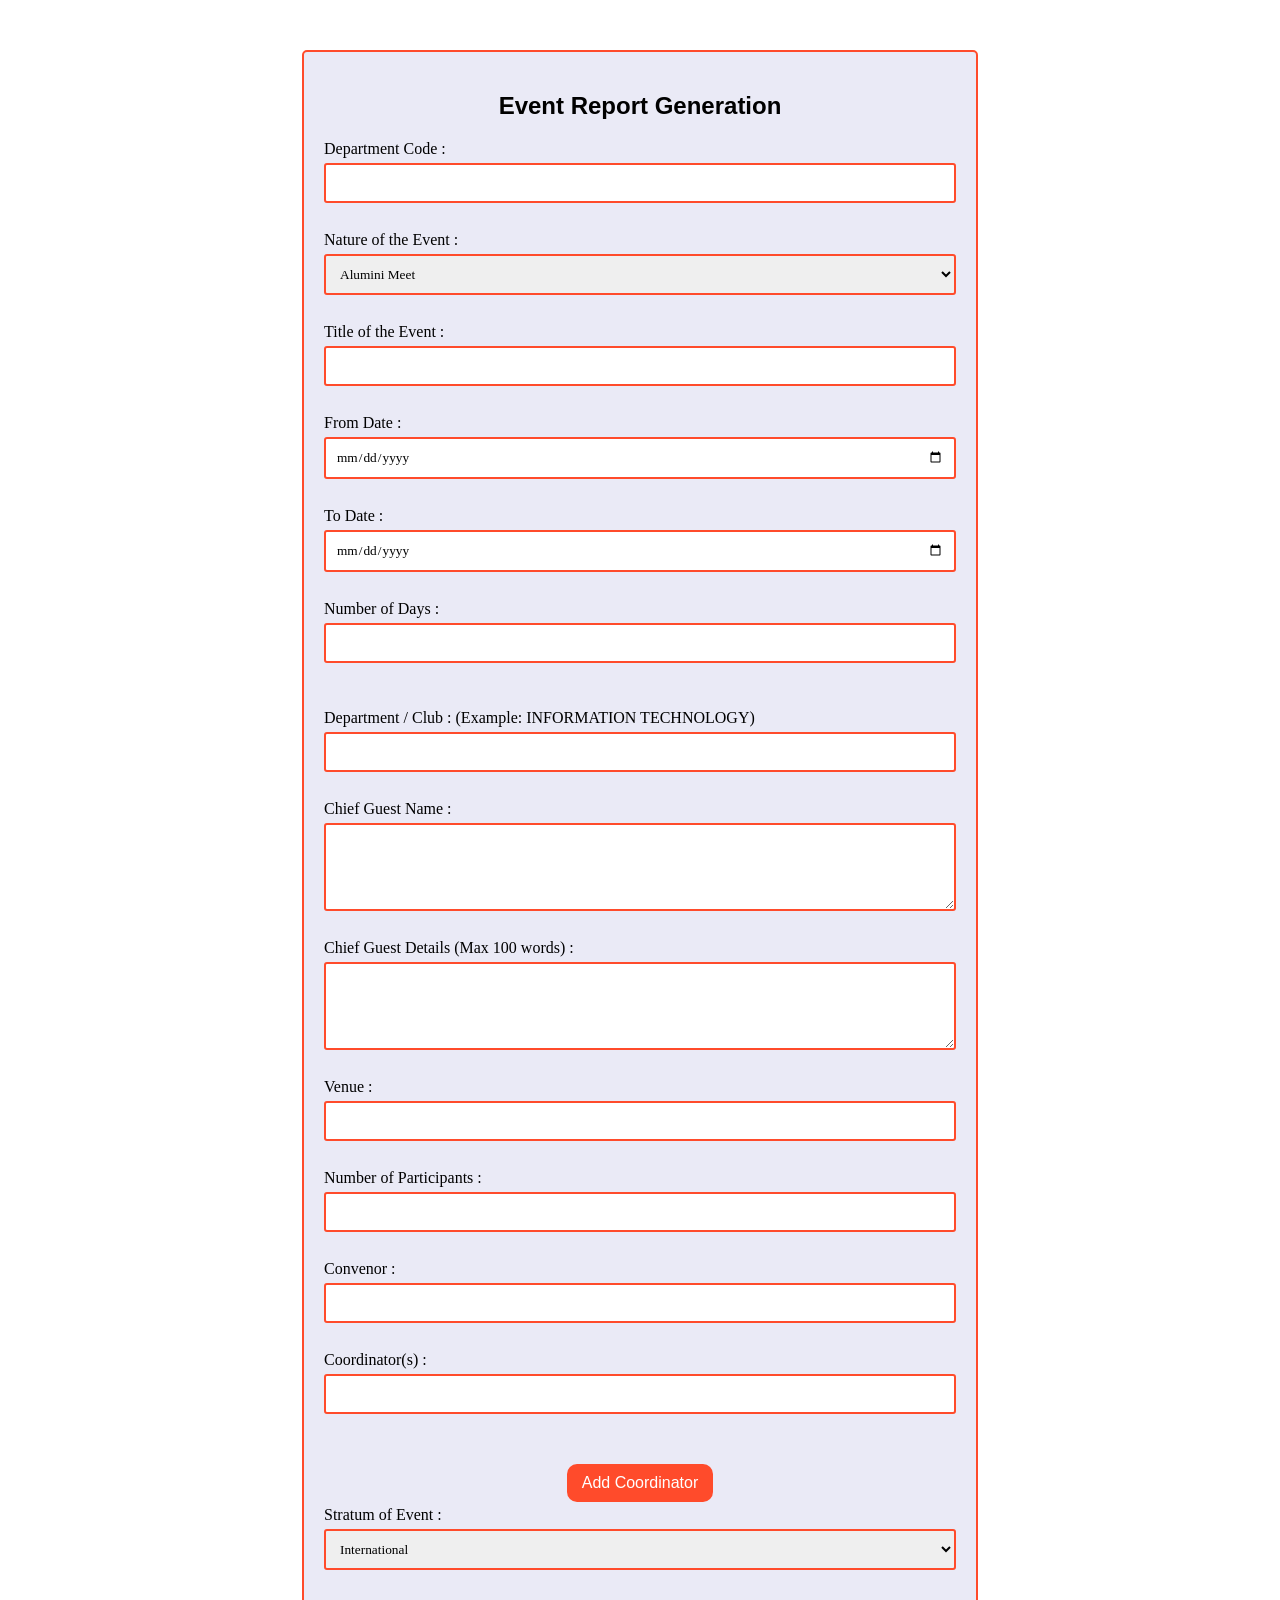
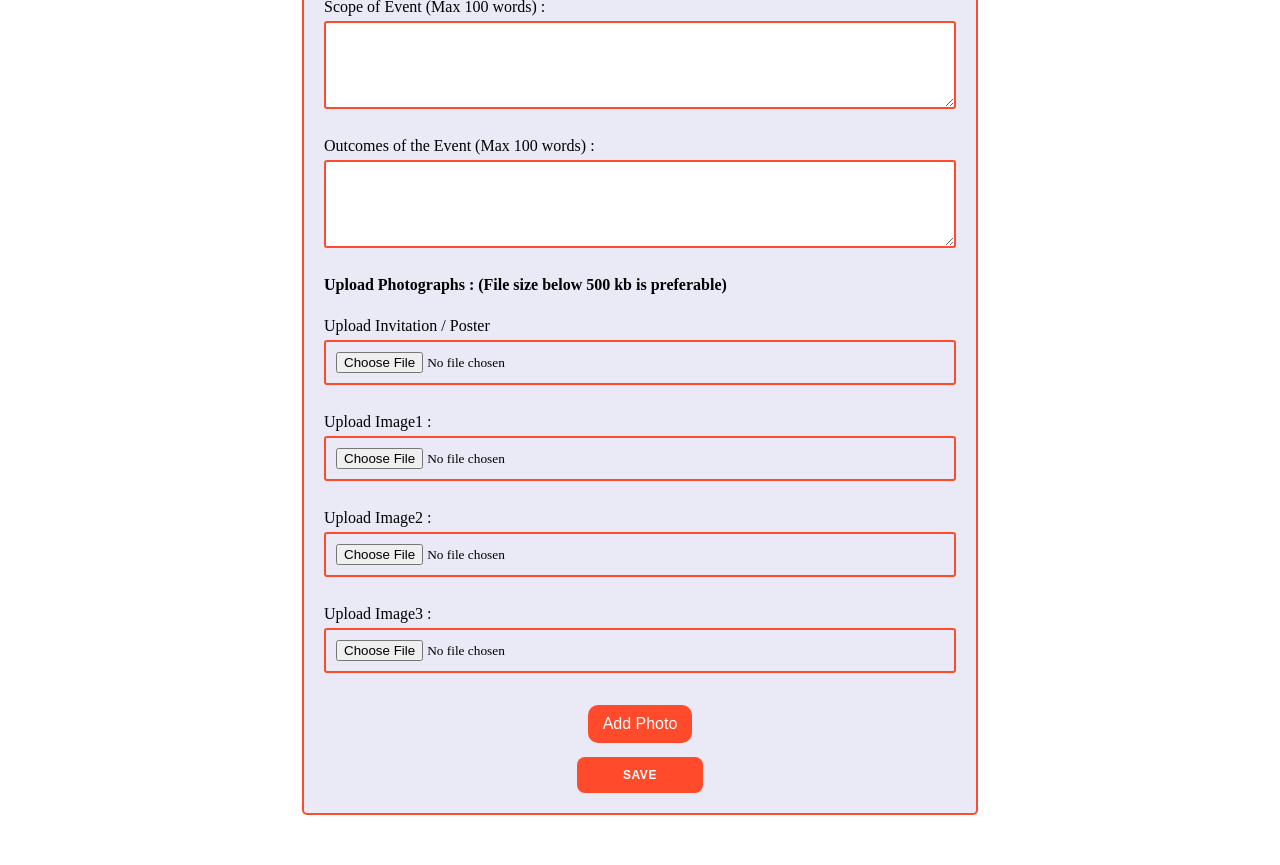
<file: EventReportGeneration.html>
<!DOCTYPE html>
<html lang="en">
<head>
    <meta charset="UTF-8">
    <meta name="viewport" content="width=device-width, initial-scale=1.0">
    <title>Form</title>
    <link rel="stylesheet" href="style.css">
</head>
<body>
    <div class="container">
        <h2>Event Report Generation </h2>
        <form id="userForm" >

          <!-- input lables and text boxes -->
            <label for="name"> Department Code :</label>
            <input type="text" id="name" name="name" required><br>

            <label for="nature">Nature of the Event :</label>
            <select id="nature" name="nature" required>
                <option value="Alumini Meet">Alumini Meet</option>
                <option value="Awarenes to Trends in Technology">Awarenes to Trends in Technology</option>
                <option value="Carer Counselling/Traning">Carer Counselling/Traning</option>
                <option value="Conference">Conference</option>
                <option value="Culutural">Culutural</option>
                <option value="Extension">Extension</option>
                <option value="FDP">FDP</option>
                <option value="Gender Equlity Program">Gender Equlity Program</option>
                <option value="Guest Lecture">Guest Lecture</option>
                <option value="language & Communication Skills">Language & Communication Skills</option>
                <option value="MOU">MOU</option>
                <option value="Paper Presentation">Paper Presentation</option>
                <option value="Seminar/Webinar">Seminar/Webinar</option>
                <option value="Soft Skills">Soft Skills</option>
                <option value="Traning for Competitive Exam">Traning for Competitive Exam</option>
                <option value="Workshop">Workshop</option>
                <option value="Workshop on IPR">Workshop on IPR</option>
                <option value="Workshop on Research Methodology">Workshop on Research Methodology</option>
                <option value="Yoga">Yoga</option>
                <!-- Add more options as needed -->
                 </select><br>
 
               <label for="title">Title of the Event :</label>
               <input type="text" id="title" name="title" ><br>

              <label for="fromDate">From Date :</label>
              <input type="date" id="fromDate" name="fromDate" max="" required><br>
              <label for="toDate">To Date :</label>
              <input type="date" id="toDate" name="toDate" max="" required>

               <br>
               <label for="ndays">Number of Days :</label>
               <input type="number" id="ndays" name="ndays" required>
               <br><br>
            
            
             <label for="dname">Department / Club : (Example: INFORMATION TECHNOLOGY) </label>
             <input type="text" id="dname" name="dname" ><br>

             <label for="chname">Chief Guest Name :</label>
             <textarea  id="chname" name="chname" rows="4" required></textarea> <br>

             <label for="guestdetails">Chief Guest Details (Max 100 words) :</label>
             <textarea id="guestdetails" name="guestdetails" rows="4" required></textarea><br>

             <label for="Vname">Venue : </label>
             <input type="text" id="Vname" name="Vname"><br>

             <label for="participants">Number of Participants :</label>
             <input type="number" id="participants" name="participants" min="1" required><br>

             <label for="convenor">Convenor : </label>
             <input type="text" id="convenor" name="convenor"><br>

             <label for="coordinators">Coordinator(s) :</label>
             <input type="text" id="coordinators" name="coordinators"><br><br>
        
                 <!-- Coordinator button creation -->
                <div class="button-container">
                <button id="addCoordinatorBtn" type="button" onclick="addCoordinator()">Add Coordinator</button>
                </div>
                <div id="additionalCoordinators" class="coordinator-container"></div>
              
                <label for="Stratum Of Event :">Stratum of Event :</label>
                <select id="stratum" name="stratum" required>
                <option value="International">International</option>
                <option value="Regional">Regional</option>
                <option value="State">State</option>
                <option value="National">National</option>
                <!-- Add more options as needed -->
                </select><br>

                <label for="purpose">Scope of Event  (Max 100 words) :</label>
                <textarea id="purpose" name = "purpose" rows="4" required></textarea><br>

                <label for="outcome">Outcomes of the Event (Max 100 words) :</label>
                <textarea id="outcome" name="outcome" rows="4" required></textarea><br>

                <label for="photo"><B>Upload Photographs : (File size below 500 kb is preferable)</B></label><br>
                <label for="photo">Upload Invitation / Poster</label>
                <input type="file" id="photo1" name="photo1" accept="image/*" required><br>

                <label for="photo">Upload Image1 :</label>
                <input type="file" id="photo2" name="photo2" accept="image/*" required><br>

                <label for="photo">Upload Image2 :</label>
                <input type="file" id="photo3" name="photo3" accept="image/*" required><br>
            
                <label for="photo">Upload Image3 :</label>
                <input type="file" id="photo4" name="photo4" accept="image/*" required><br>

                 <!-- addphoto button creation -->
                 <div class="button-container">
                 <button id="addPhotoBtn" type="button" onclick="addPhoto()">Add Photo</button>
                 </div>
                  <div id="additionalPhotos" class="photo-container"></div>
                 <!-- save button creation -->
                  <div class="buttons">
                  <button type="button" id="saveBtn">Save</button>
                
            </div>
        </form>
    </div>

<script>
      // Set max attribute to today's date
      const today = new Date().toISOString().split('T')[0];
      document.getElementById('fromDate').setAttribute('max', today);
      document.getElementById('toDate').setAttribute('max', today);
</script>
   
    <script>
        // Assuming userData.fromDate and userData.toDate are strings in ISO format (YYYY-MM-DD)
        const userData = {
            fromDate: "2024-03-01",
            toDate: "2024-03-15"
        };
    
        // Function to format date as "dd-mm-yy"
        function formatDate(dateString) {
            const [year, month, day] = dateString.split('-');
            return `${day}-${month}-${year.slice(2)}`;
        }
    
        // Format dates
        const fromDateFormatted = formatDate(userData.fromDate);
        const toDateFormatted = formatDate(userData.toDate);
    
        // Insert formatted dates into HTML
        document.getElementById('fromDate').textContent = fromDateFormatted;
        document.getElementById('toDate').textContent = toDateFormatted;
    </script>



    <!-- Calculate number of days from date  -->
   <script>
  function calculateDays() {
    var fromDate = new Date(document.getElementById('fromDate').value);
    var toDate = new Date(document.getElementById('toDate').value);
    var differenceInTime = toDate.getTime() - fromDate.getTime();
    var differenceInDays = differenceInTime / (1000 * 3600 * 24);

    // If the dates are the same, set differenceInDays to 1
    if (differenceInTime <= 0) {
        differenceInDays = 1;
    } else {
        // Add one day to the difference for all cases
        differenceInDays += 1;
    }

    document.getElementById('ndays').value = differenceInDays;
}

document.getElementById('fromDate').addEventListener('change', calculateDays);
document.getElementById('toDate').addEventListener('change', calculateDays);
</script>

<!-- Script for Adding coordinator -->
    <script>
    var coordinatorCount = 1;
  
    function addCoordinator() {
      if (coordinatorCount < 3) {
        coordinatorCount++;
  
        var div = document.getElementById('additionalCoordinators');
        var label = document.createElement('label');
        label.setAttribute('for', 'coordinators' + coordinatorCount);
        label.textContent = 'coordinators ' + coordinatorCount + ':';
  
        var input = document.createElement('input');
        input.setAttribute('type', 'text');
        input.setAttribute('id', 'coordinators' + coordinatorCount);
        input.setAttribute('name', 'coordinators' + coordinatorCount);
        input.setAttribute('size', '100');
  
        var br = document.createElement('br');
        var hr = document.createElement('hr');
  
        div.appendChild(label);
        div.appendChild(input);
        div.appendChild(br);
        div.appendChild(hr);
      } else {
        alert('You can add a maximum of 3 coordinators.');
      }
    }
  </script>

<!-- Script for Adding photos -->
  <script>
    var photoCount = 4;

function addPhoto() {
  if (photoCount < 7) {  // Allow up to 3 total photo uploads
    photoCount++;

    var div = document.getElementById('additionalPhotos');
    
    var label = document.createElement('label');
    label.setAttribute('for', 'photo' + photoCount);
    label.textContent = 'Upload Image' + photoCount + ':';

    var input = document.createElement('input');
    input.setAttribute('type', 'file');
    input.setAttribute('id', 'photo' + photoCount);
    input.setAttribute('name', 'photo' + photoCount);
    input.setAttribute('accept', 'image/*');
    input.required = true;

    var br = document.createElement('br');
    var hr = document.createElement('hr');

    div.appendChild(label);
    div.appendChild(input);
    div.appendChild(br);
    div.appendChild(hr);
  } else {
    alert('You can add a maximum of 3 photographs.');
    document.getElementById('addPhotoBtn').disabled = true;
  }
}
  </script>
    <script src="script.js"></script>
</body>
</html>
</file>
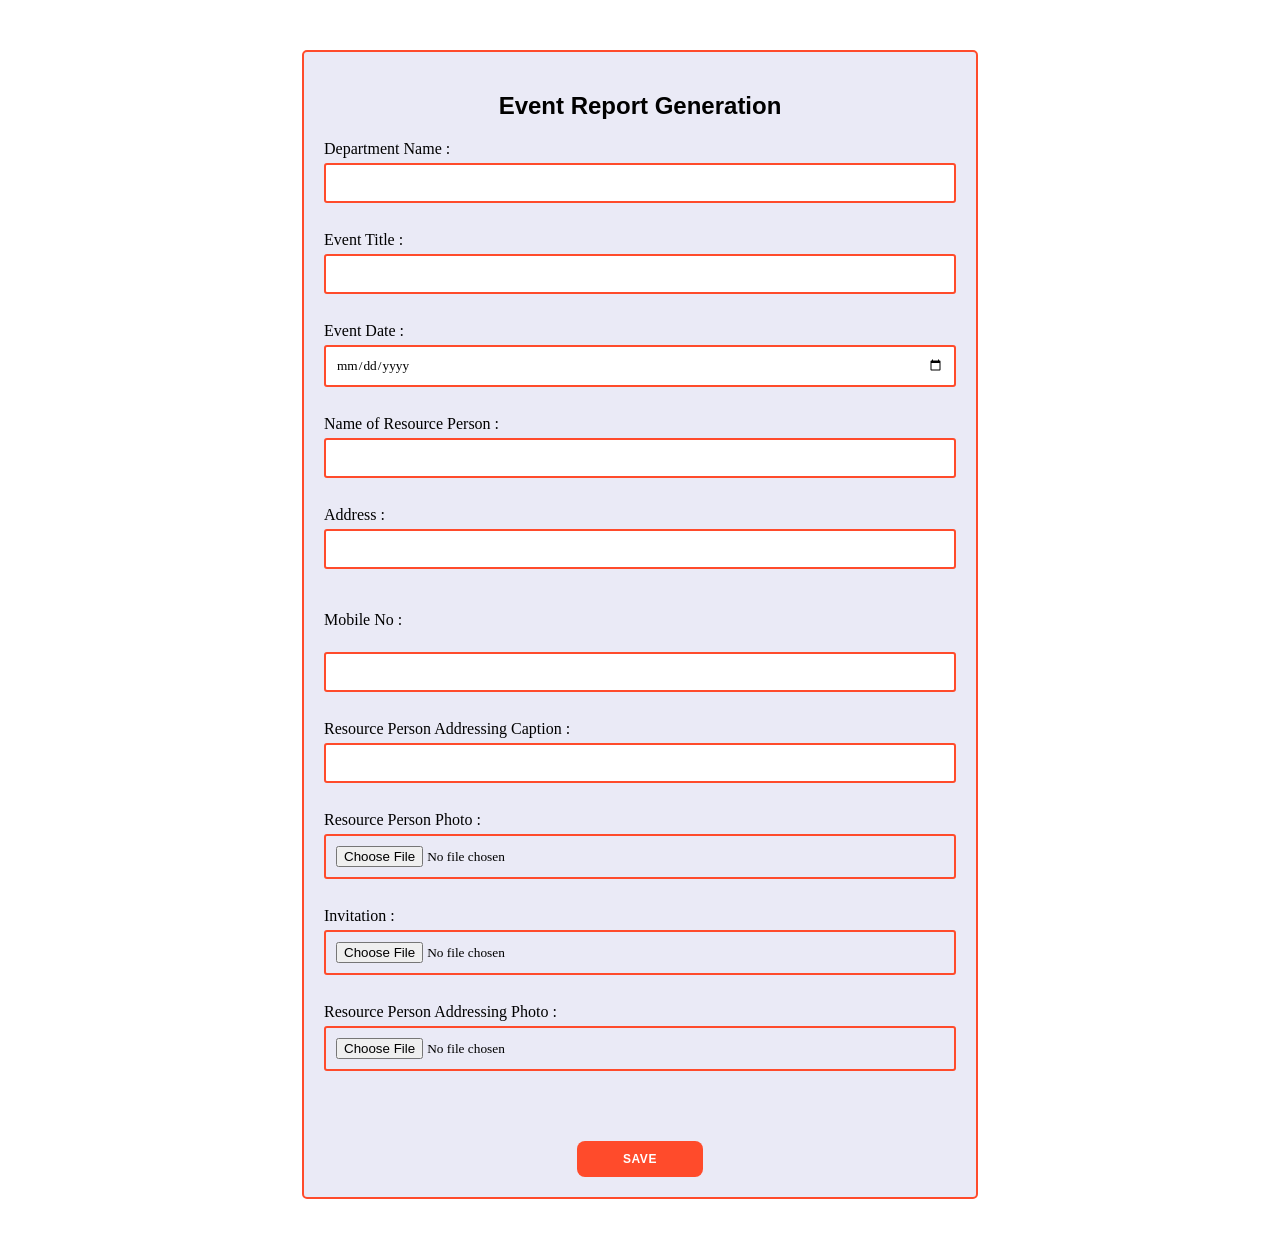
<file: FORMAT 2.html>
<!DOCTYPE html>
<html lang="en">
<head>
    <meta charset="UTF-8">
    <meta name="viewport" content="width=device-width, initial-scale=1.0">
    <title> Report Generation</title>
    <link rel="stylesheet" href="format2.css">
</head>
<body>
    <div class="container">
        <h2>Event Report Generation</h2>
        <form id="userForm">

            <!-- input lables and text boxes -->
            <label for="deptName">Department Name :</label>
            <input type="text" id="deptName" name="deptName" required><br>

            <label for="eventName">Event Title :</label>
            <input type="text" id="eventName" name="eventName" required><br>

            <label for="eventDate">Event Date :</label>
            <input type="date" id="eventDate" name="eventDate" required><br>
           
            <label for="Name of ResourcePerson ">Name of Resource Person :</label>
            <input type="text" id="rpname" name="rpname" required><br>

            <label for="address">Address :</label>
            <input type="text" id="address" name="address" required>
            <p id="wordCountMessage" style="color: red;"></p>

            <label for="Mobile No">Mobile No :</label><br>
            <input type="text" id="number" name="number" required onkeypress="return isNumberKey(event)"><br>

            <label for="caption">Resource Person Addressing Caption :</label>
            <input type="text" id="caption" name="caption" required>
            <span id="captionWordCountMessage" style="color: red;"></span><br>

            <label for="rphoto">Resource Person Photo :</label>
            <input type="file" id="rphoto" name="rphoto" accept="image/*" required><br>

            <label for="invitation">Invitation :</label>
            <input type="file" id="invitation" name="invitation" accept="image/*" required><br>

            <label for="rpaddress">Resource Person Addressing Photo :</label>
            <input type="file" id="rpaddress" name="rpaddress" accept="image/*" required>
            <p id="fileNameMessage" style="color: red;"></p><br>

                <!-- Save button creation -->
            <div class="buttons">
                <button type="button" id="saveBtn">Save</button>
            </div>
        </form>
    </div>


    <script>
        // Set max attribute to today's date
        const today = new Date().toISOString().split('T')[0];
        document.getElementById('eventDate').setAttribute('max', today);
    </script>

    <script>
        // Function to allow only numbers to be entered and restrict the length to 10 digits
            function isNumberKey(evt) {
           var input = document.getElementById("number");
           
           // Get the key code of the pressed key
           var charCode = (evt.which) ? evt.which : evt.keyCode;
           
           // Check if the key is a number (ASCII 48-57) and input length is less than 10
           if (charCode > 31 && (charCode < 48 || charCode > 57) || input.value.length >= 10) {
               evt.preventDefault(); // Stop the key press if it's not a number or length is 10 or more
               return false;
           }
           return true;
       }
       
       // Function to validate if the input is 10 digits long
       function validatePhoneNumber() {
           var number = document.getElementById("number").value;
           if (number.length !== 10) {
               alert("Please enter a 10-digit phone number.");
               return false;
           }
           return true;
       }
   </script>
   
    <script>
        document.getElementById('caption').addEventListener('input', function () {
            const maxWords = 30; // Total words limit including spaces
            const inputField = document.getElementById('caption');
            const wordCountMessage = document.getElementById('captionWordCountMessage');
    
            // Count the total words, including spaces
            const words = inputField.value.trim().split(/\s+/);
    
            // Check if the number of words (including spaces) exceeds the limit
            if (words.length > maxWords) {
                // Trim the input to only include the allowed number of words
                inputField.value = words.slice(0, maxWords).join(' ');
                wordCountMessage.textContent = "Only 30 words (including spaces) are allowed.";
            } else {
                wordCountMessage.textContent = ""; // Clear the message if within limit
            }
        });
    
        // Prevent further typing if the word limit is reached
        document.getElementById('caption').addEventListener('keydown', function (event) {
            const maxWords = 30;
            const inputField = document.getElementById('caption');
            const words = inputField.value.trim().split(/\s+/);
    
            if (words.length >= maxWords && event.key !== 'Backspace' && event.key !== 'Delete') {
                event.preventDefault(); // Stop further input
            }
        });
    </script>

    <script>
     document.getElementById('address').addEventListener('input', function () {
    const maxWords = 20; // Total words limit including spaces
    const inputField = document.getElementById('address');
    const wordCountMessage = document.getElementById('wordCountMessage');

    // Count the total words, including spaces
    const words = inputField.value.trim().split(/\s+/);

    // Check if the number of words (including spaces) exceeds the limit
    if (words.length > maxWords) {
        // Trim the input to only include the allowed number of words
        inputField.value = words.slice(0, maxWords).join(' ');
        wordCountMessage.textContent = "Only 20 words (including spaces) are allowed.";
    } else {
        wordCountMessage.textContent = ""; // Clear the message if within limit
    }
});

// Prevent further typing if the word limit is reached
document.getElementById('address').addEventListener('keydown', function (event) {
    const maxWords = 20;
    const inputField = document.getElementById('address');
    const words = inputField.value.trim().split(/\s+/);

    if (words.length >= maxWords && event.key !== 'Backspace' && event.key !== 'Delete') {
        event.preventDefault(); // Stop further input
    }
});
    </script>

   

    <script>
        // Assuming userData.fromDate is a string in ISO format (YYYY-MM-DD)
const userData = {
    fromDate: "2024-03-01",
};

// Function to format date as "day month year"
function formatDate(dateString) {
    const date = new Date(dateString);
    const options = { day: 'numeric', month: 'long', year: 'numeric' };
    return date.toLocaleDateString('en-GB', options);
}

// Format dates
const fromDateFormatted = formatDate(userData.fromDate);

// Insert formatted date into HTML
document.getElementById('eventDate').textContent = fromDateFormatted;
    </script>

     <script src="FORMAT2SAMPLE.js"></script>
    
</body>
</html>
</file>
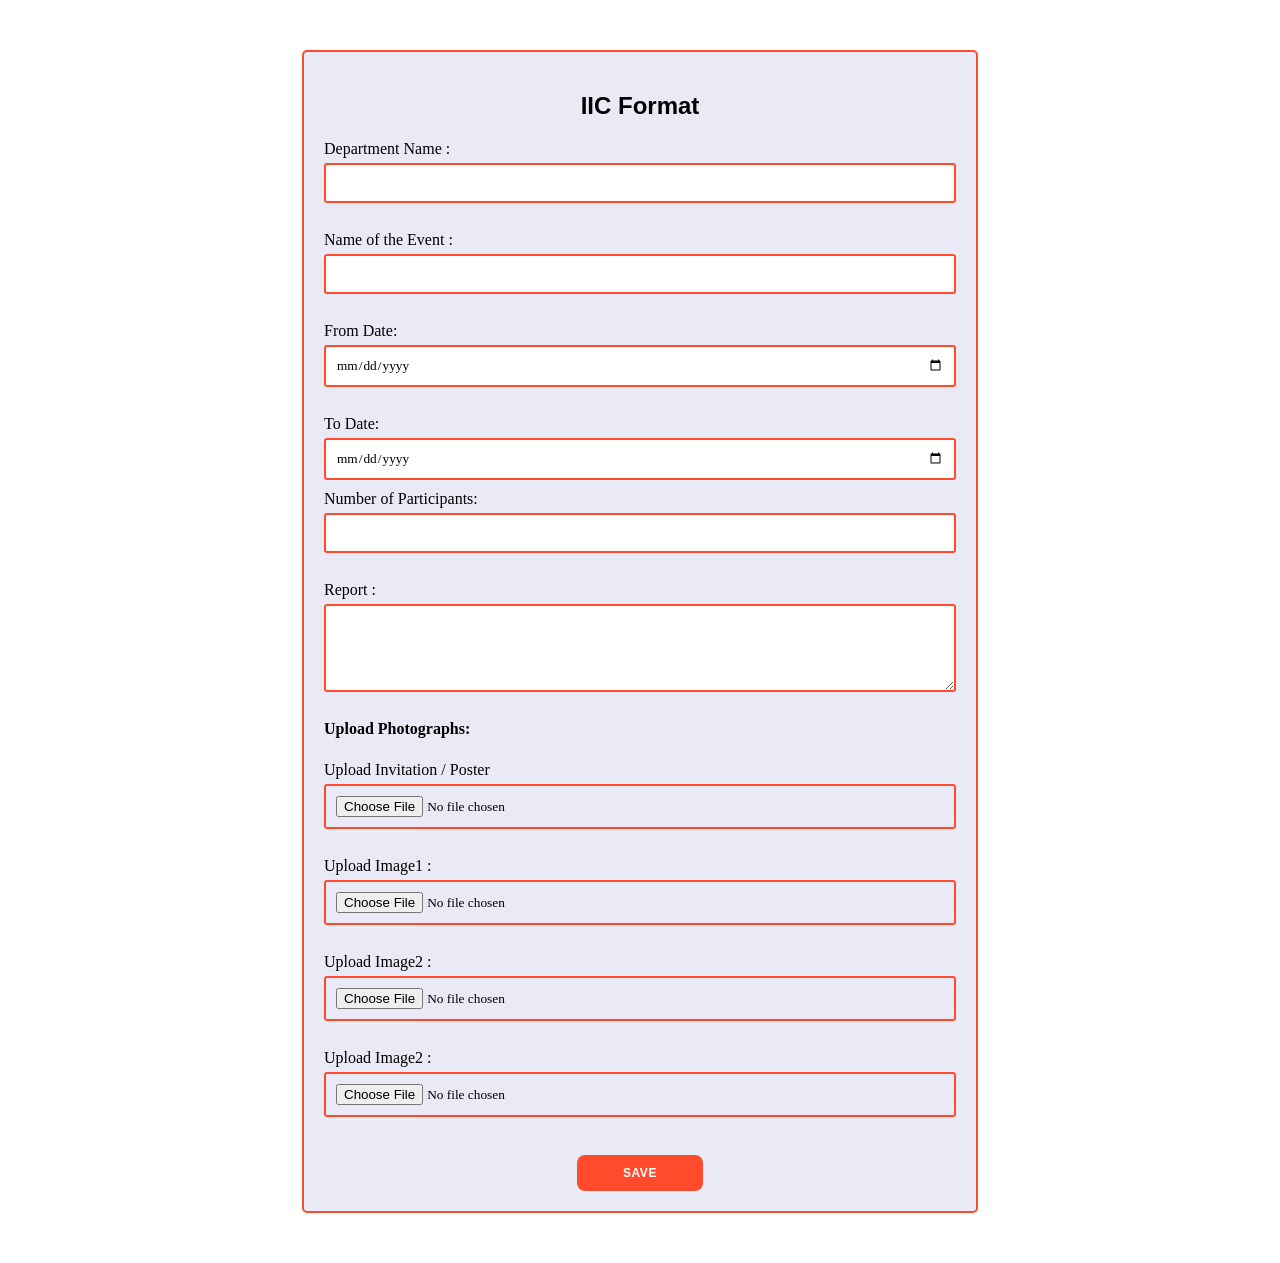
<file: IIC FORMAT .html>
<!DOCTYPE html>
<html lang="en">
<head>
    <meta charset="UTF-8">
    <meta name="viewport" content="width=device-width, initial-scale=1.0">
    <title>Form</title>
    <link rel="stylesheet" href="style.css">
</head>
<body>
    <div class="container">
        <h2>IIC Format </h2>
        <form id="userForm" >

            <!-- input lables and text boxes -->
                <label for="dname"> Department Name :</label>
                <input type="text" id="dname" name="dname" required><br>

                <label for="title">Name of the Event :</label>
                <input type="text" id="title" name="title" ><br>

                <label for="fromDate">From Date:</label>
                <input type="date" id="fromDate" name="fromDate" max="" required><br>
                <label for="toDate">To Date:</label>
                <input type="date" id="toDate" name="toDate" max="" required>

                <label for="participants">Number of Participants:</label>
                <input type="number" id="participants" name="participants" min="1" required><br>

                <label for="report">Report  :</label>
                <textarea id="report" name = "report" rows="4" required></textarea><br>

                <label for="photo"><B>Upload Photographs:</B></label><br>
                <label for="photo">Upload Invitation / Poster</label>
                <input type="file" id="photo1" name="photo1" accept="image/*" required><br>

                <label for="photo">Upload Image1 :</label>
                <input type="file" id="photo2" name="photo2" accept="image/*" required><br>

                <label for="photo">Upload Image2 :</label>
                <input type="file" id="photo3" name="photo3" accept="image/*" required><br>
            
                <label for="photo">Upload Image2 :</label>
                <input type="file" id="photo4" name="photo4" accept="image/*" required><br>
                <!-- Save button creation -->
                <div class="buttons">
                <button type="button" id="saveBtn">Save</button>
                
            </div>
        </form>
    </div>

    <script>
        // Set max attribute to today's date
        const today = new Date().toISOString().split('T')[0];
        document.getElementById('fromDate').setAttribute('max', today);
        document.getElementById('toDate').setAttribute('max', today);
    </script>

   
    <script>
        // Assuming userData.fromDate and userData.toDate are strings in ISO format (YYYY-MM-DD)
        const userData = {
            fromDate: "2024-03-01",
            toDate: "2024-03-15"
        };
    
        // Function to format date as "dd-mm-yy"
        function formatDate(dateString) {
            const [year, month, day] = dateString.split('-');
            return `${day}-${month}-${year.slice(2)}`;
        }
    
        // Format dates
        const fromDateFormatted = formatDate(userData.fromDate);
        const toDateFormatted = formatDate(userData.toDate);
    
        // Insert formatted dates into HTML
        document.getElementById('fromDate').textContent = fromDateFormatted;
        document.getElementById('toDate').textContent = toDateFormatted;
    </script>
    
    <script src="IICFORMAT.JS"></script>
</body>
</html>
</file>
<file: style.css>
.container {
    width: 50%;
    margin: 50px auto;
    padding: 20px;
    border: 2px solid #FF4B2B;
    border-radius: 5px;
    background-color: #e3e3f3bb;
}

h2 {
    text-align: center;
    font-family: Verdana, Geneva, Tahoma, sans-serif;

   
}

form {
    display: flex;
    flex-direction: column;
}

label {
    margin-bottom: 5px;
}

input[type="text"],
select,
textarea,
input[type="file"],
input[type="number"],
input[type="Date"]
{
    font-family: 'Times New Roman', Times, serif;
    font-size: 12;
    margin-bottom: 10px;
    padding: 10px;
    border: 2px solid #FF4B2B;
    border-radius: 3px;
}

button#addCoordinatorBtn {
    background-color: #FF4B2B; /* Green background */
    border: none;
    color: white; /* White text */
    padding: 10px 15px; /* Padding */
    text-align: center; /* Center text */
    text-decoration: none;
    display: inline-block;
    font-size: 16px; /* Font size */
    margin: 4px 2px; /* Margin */
    cursor: pointer; /* Cursor on hover */
    border-radius: 10px; /* Rounded corners */
  }

button#addPhotoBtn {
    background-color: #FF4B2B; /* Green background */
    border: none;
    color: white; /* White text */
    padding: 10px 15px; /* Padding */
    text-align: center; /* Center text */
    text-decoration: none;
    display: inline-block;
    font-size: 16px; /* Font size */
    margin: 4px 2px; /* Margin */
    cursor: pointer; /* Cursor on hover */
    border-radius: 10px; /* Rounded corners */

  }
  
  /* Center the button */
.button-container {
    text-align: center;
  }

button#saveBtn {
    background-color: #FF4B2B;
    color: #fff;
    font-size: 12px;
    padding: 10px 45px;
    border: 1px solid transparent;
    border-radius: 8px;
    font-weight: 600;
    letter-spacing: 0.5px;
    text-transform: uppercase;
    margin-top: 10px;
    cursor: pointer;
   
    
}



.buttons{
    text-align: center;
}
</file>
<file: format2.css>
.container {
    width: 50%;
    margin: 50px auto;
    padding: 20px;
    border: 2px solid #FF4B2B;
    border-radius: 5px;
    background-color: #e3e3f3bb;
}

h2 {
    text-align: center;
    font-family: Verdana, Geneva, Tahoma, sans-serif;

   
}

form {
    display: flex;
    flex-direction: column;
}

label {
    margin-bottom: 5px;
}

input[type="text"],
select,
textarea,
input[type="file"],
input[type="number"],
input[type="Date"]
{
    font-family: 'Times New Roman', Times, serif;
    font-size: 12;
    margin-bottom: 10px;
    padding: 10px;
    border: 2px solid #FF4B2B;
    border-radius: 3px;
}

button#addCoordinatorBtn {
    background-color: #FF4B2B; /* Green background */
    border: none;
    color: white; /* White text */
    padding: 10px 15px; /* Padding */
    text-align: center; /* Center text */
    text-decoration: none;
    display: inline-block;
    font-size: 16px; /* Font size */
    margin: 4px 2px; /* Margin */
    cursor: pointer; /* Cursor on hover */
    border-radius: 10px; /* Rounded corners */
  }
  
  /* Center the button */
  .button-container {
    text-align: center;
  }
  

button#saveBtn {
    background-color: #FF4B2B;
    color: #fff;
    font-size: 12px;
    padding: 10px 45px;
    border: 1px solid transparent;
    border-radius: 8px;
    font-weight: 600;
    letter-spacing: 0.5px;
    text-transform: uppercase;
    margin-top: 10px;
    cursor: pointer;
    
}


.buttons{
    text-align: center;
}
</file>
